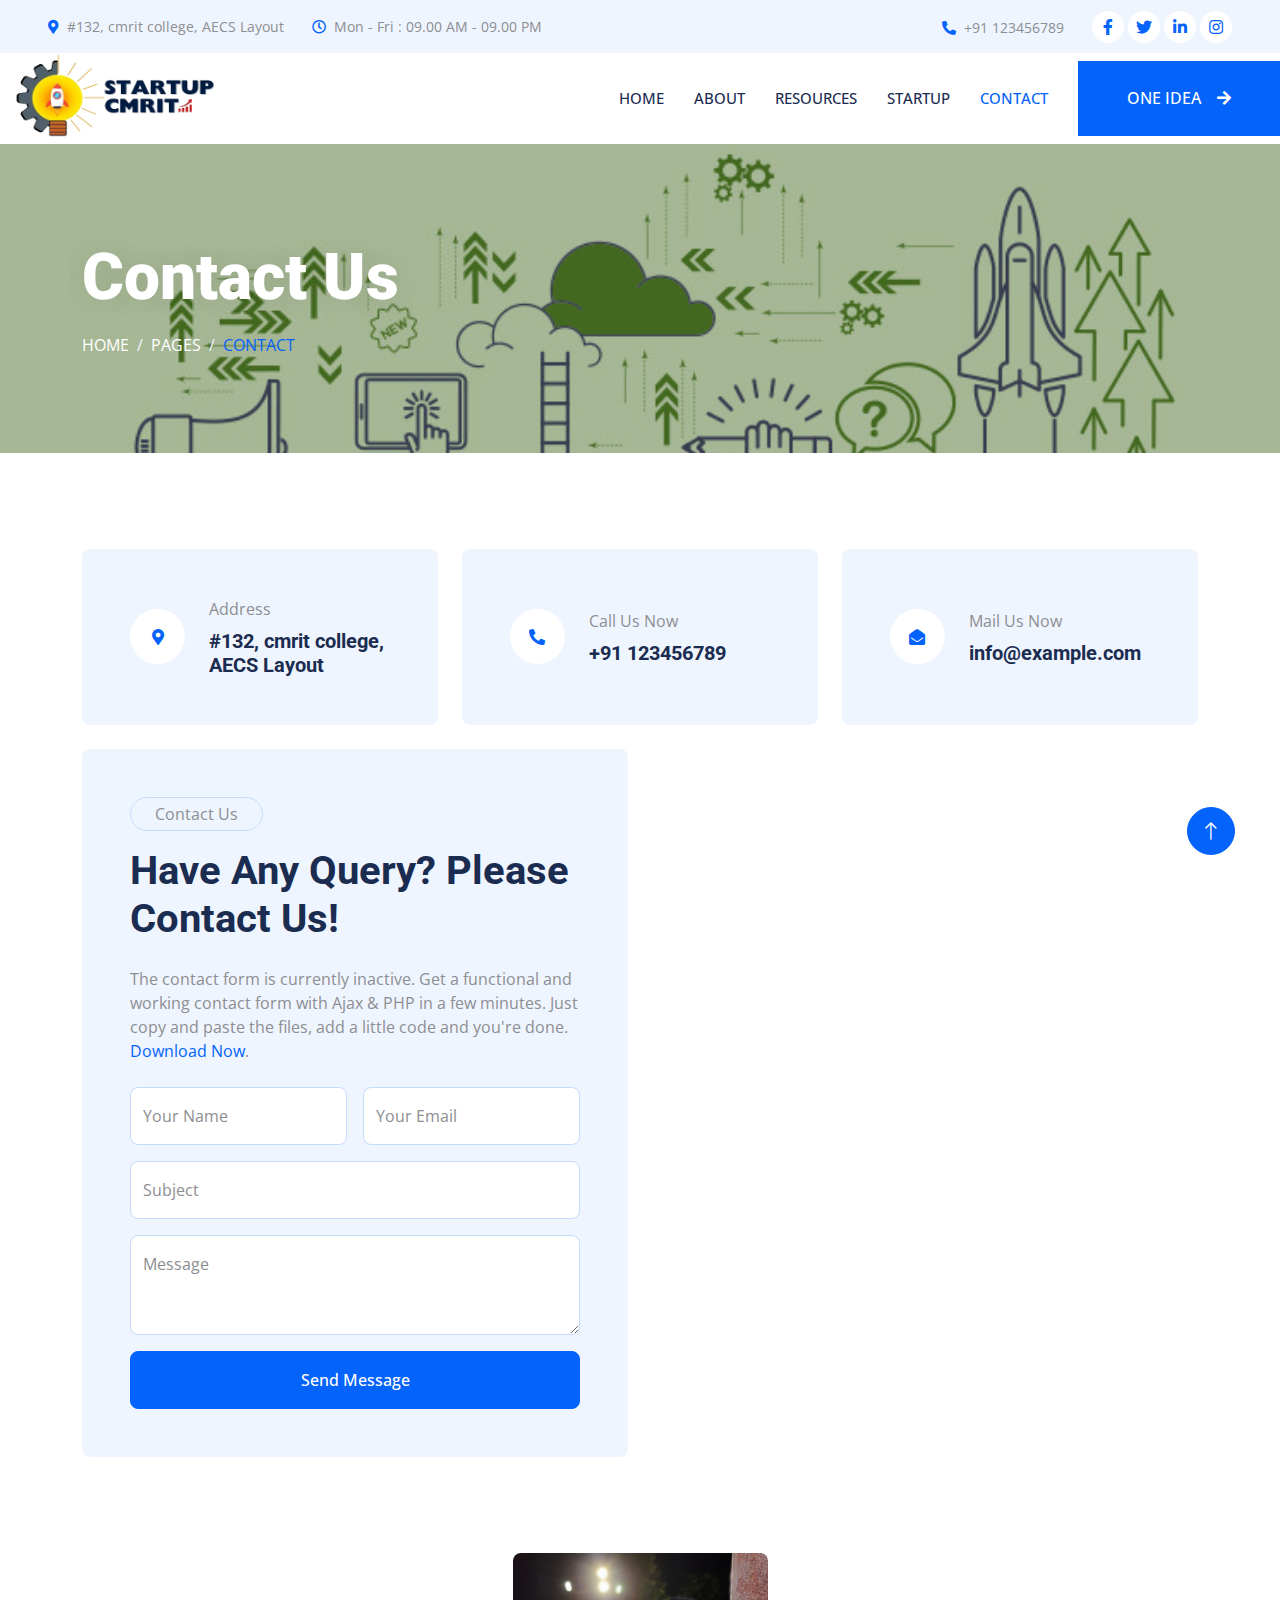
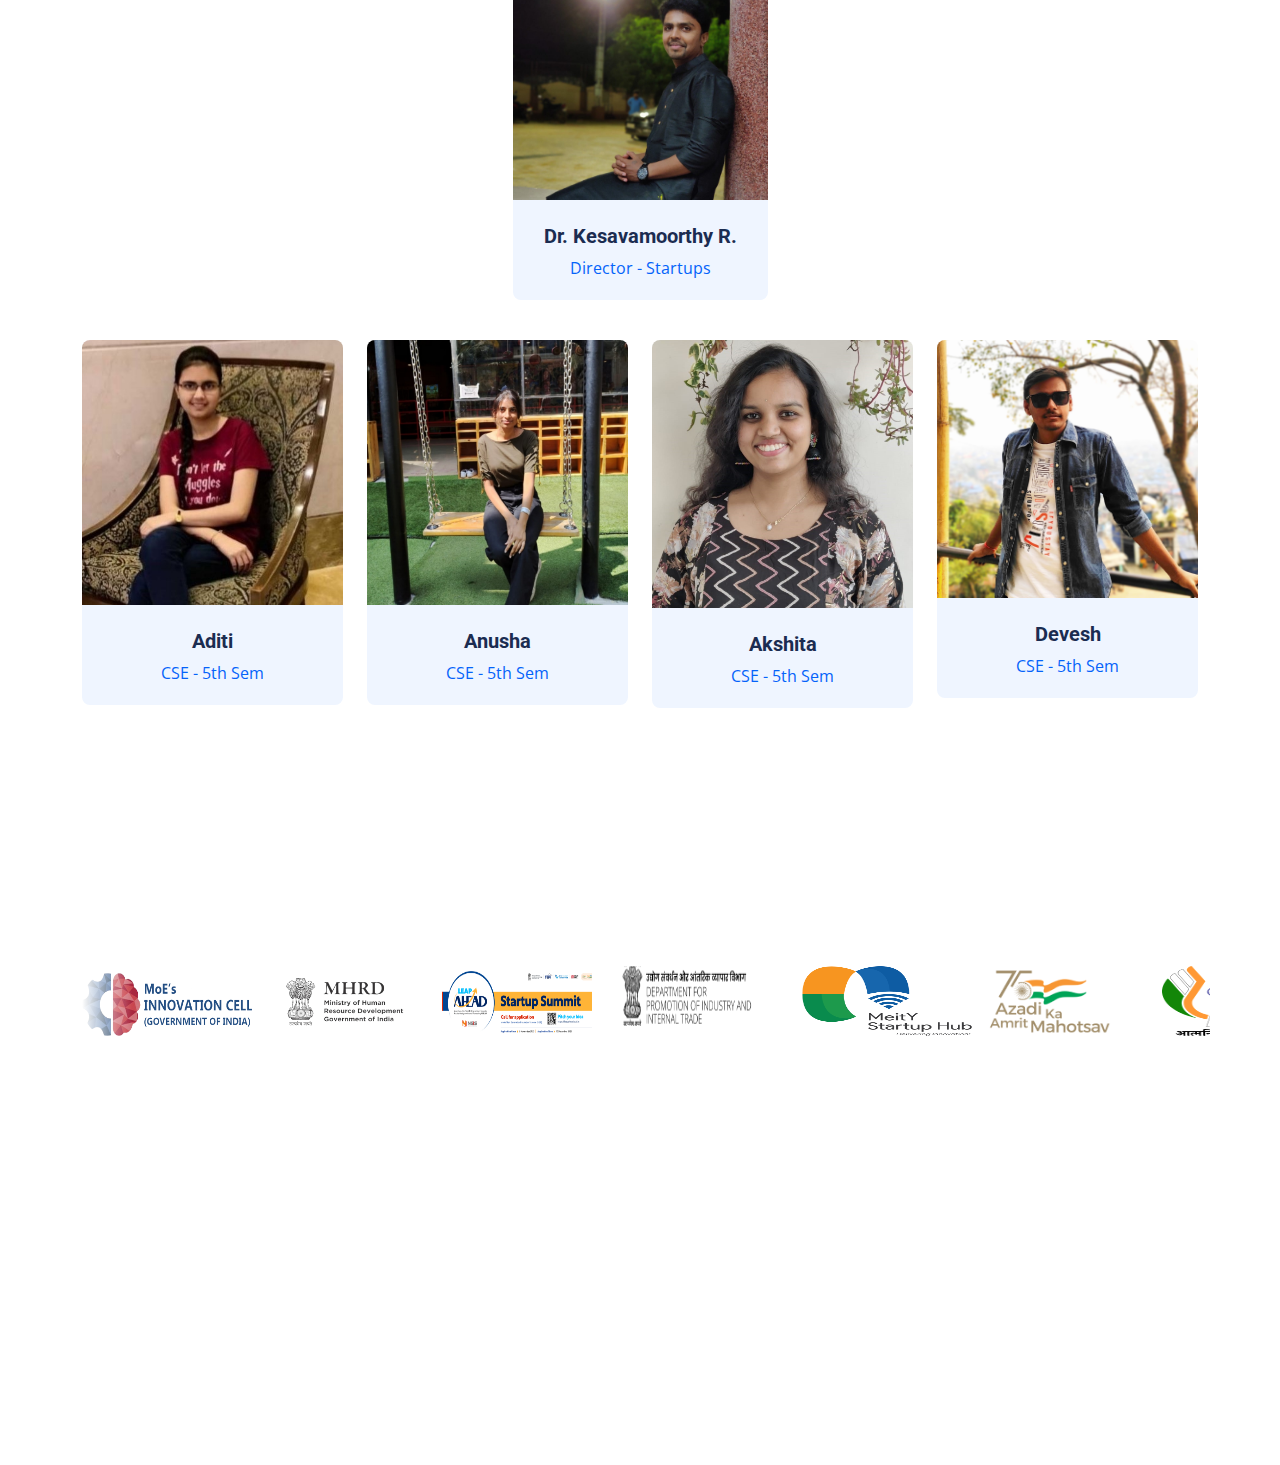
<file: contact.html>
<!DOCTYPE html>
<html lang="en">
  <head>
    <meta charset="utf-8" />
    <title>Startup</title>
    <meta content="width=device-width, initial-scale=1.0" name="viewport" />
    <meta content="" name="keywords" />
    <meta content="" name="description" />

    <!-- Favicon -->
    <link href="img/favicon.ico" rel="icon" />

    <!-- Google Web Fonts -->
    <link rel="preconnect" href="https://fonts.googleapis.com" />
    <link rel="preconnect" href="https://fonts.gstatic.com" crossorigin />
    <link
      href="https://fonts.googleapis.com/css2?family=Open+Sans:wght@400;500&family=Roboto:wght@500;700;900&display=swap"
      rel="stylesheet"
    />

    <!-- Icon Font Stylesheet -->
    <link
      href="https://cdnjs.cloudflare.com/ajax/libs/font-awesome/5.10.0/css/all.min.css"
      rel="stylesheet"
    />
    <link
      href="https://cdn.jsdelivr.net/npm/bootstrap-icons@1.4.1/font/bootstrap-icons.css"
      rel="stylesheet"
    />

    <!-- Libraries Stylesheet -->
    <link href="lib/animate/animate.min.css" rel="stylesheet" />
    <link href="lib/owlcarousel/assets/owl.carousel.min.css" rel="stylesheet" />
    <link
      href="lib/tempusdominus/css/tempusdominus-bootstrap-4.min.css"
      rel="stylesheet"
    />

    <!-- Customized Bootstrap Stylesheet -->
    <link href="css/bootstrap.min.css" rel="stylesheet" />

    <!-- Template Stylesheet -->
    <link href="css/style.css" rel="stylesheet" />
  </head>

  <body>
    <!-- Spinner Start -->
    <div
      id="spinner"
      class="show bg-white position-fixed translate-middle w-100 vh-100 top-50 start-50 d-flex align-items-center justify-content-center"
    >
      <div
        class="spinner-grow text-primary"
        style="width: 3rem; height: 3rem"
        role="status"
      >
        <span class="sr-only">Loading...</span>
      </div>
    </div>
    <!-- Spinner End -->

    <!-- Topbar Start -->
    <div class="container-fluid bg-light p-0 wow fadeIn" data-wow-delay="0.1s">
      <div class="row gx-0 d-none d-lg-flex">
        <div class="col-lg-7 px-5 text-start">
          <div class="h-100 d-inline-flex align-items-center py-3 me-4">
            <small class="fa fa-map-marker-alt text-primary me-2"></small>
            <small>#132, cmrit college, AECS Layout</small>
          </div>
          <div class="h-100 d-inline-flex align-items-center py-3">
            <small class="far fa-clock text-primary me-2"></small>
            <small>Mon - Fri : 09.00 AM - 09.00 PM</small>
          </div>
        </div>
        <div class="col-lg-5 px-5 text-end">
          <div class="h-100 d-inline-flex align-items-center py-3 me-4">
            <small class="fa fa-phone-alt text-primary me-2"></small>
            <small>+91 123456789</small>
          </div>
          <div class="h-100 d-inline-flex align-items-center">
            <a
              class="btn btn-sm-square rounded-circle bg-white text-primary me-1"
              href=""
              ><i class="fab fa-facebook-f"></i
            ></a>
            <a
              class="btn btn-sm-square rounded-circle bg-white text-primary me-1"
              href=""
              ><i class="fab fa-twitter"></i
            ></a>
            <a
              class="btn btn-sm-square rounded-circle bg-white text-primary me-1"
              href=""
              ><i class="fab fa-linkedin-in"></i
            ></a>
            <a
              class="btn btn-sm-square rounded-circle bg-white text-primary me-0"
              href=""
              ><i class="fab fa-instagram"></i
            ></a>
          </div>
        </div>
      </div>
    </div>
    <!-- Topbar End -->

    <!-- Navbar Start -->
    <nav
      class="navbar navbar-expand-lg bg-white navbar-light sticky-top p-0 wow fadeIn"
      data-wow-delay="0.1s"
    >
      <a
        href="index.html"
        class="navbar-brand d-flex align-items-center px-4 px-lg-5 mb-3"
      >
        <h1 class="m-0 text-primary d-flex align-items-center">
          <img
            src="img/logo2.png"
            style="
              width: 240px;
              height: 220px;
              margin-left: -50px;
              margin-top: 20px;
            "
            alt="logo"
          />
        </h1>
      </a>

      <button
        type="button"
        class="navbar-toggler me-4"
        data-bs-toggle="collapse"
        data-bs-target="#navbarCollapse"
        title="navbar"
      >
        <span class="navbar-toggler-icon"></span>
      </button>
      <div class="collapse navbar-collapse" id="navbarCollapse">
        <div class="navbar-nav ms-auto p-4 p-lg-0">
          <a href="index.html" class="nav-item nav-link">Home</a>
          <a href="about.html" class="nav-item nav-link">About</a>
          <a href="team.html" class="nav-item nav-link">Resources</a>
          <a href="ExistingStartup.html" class="nav-item nav-link">Startup</a>
          <a href="contact.html" class="nav-item nav-link active">Contact</a>
        </div>
        <a
          href=""
          class="btn btn-primary rounded-0 py-4 px-lg-5 d-none d-lg-block"
          >ONE IDEA<i class="fa fa-arrow-right ms-3"></i
        ></a>
      </div>
    </nav>
    <!-- Navbar End -->

    <!-- Page Header Start -->
    <div
      class="container-fluid page-header py-5 mb-5 wow fadeIn"
      data-wow-delay="0.1s"
    >
      <div class="container py-5">
        <h1 class="display-3 text-white mb-3 animated slideInDown">
          Contact Us
        </h1>
        <nav aria-label="breadcrumb animated slideInDown">
          <ol class="breadcrumb text-uppercase mb-0">
            <li class="breadcrumb-item">
              <a class="text-white" href="#">Home</a>
            </li>
            <li class="breadcrumb-item">
              <a class="text-white" href="#">Pages</a>
            </li>
            <li class="breadcrumb-item text-primary active" aria-current="page">
              Contact
            </li>
          </ol>
        </nav>
      </div>
    </div>
    <!-- Page Header End -->

    <!-- Contact Start -->
    <!-- Top Contact Card End -->
    <div class="container-xxl py-5">
      <div class="container">
        <div class="row g-4">
          <div class="col-lg-4">
            <div class="h-100 bg-light rounded d-flex align-items-center p-5">
              <div
                class="d-flex flex-shrink-0 align-items-center justify-content-center rounded-circle bg-white"
                style="width: 55px; height: 55px"
              >
                <i class="fa fa-map-marker-alt text-primary"></i>
              </div>
              <div class="ms-4">
                <p class="mb-2">Address</p>
                <h5 class="mb-0">#132, cmrit college, AECS Layout</h5>
              </div>
            </div>
          </div>
          <div class="col-lg-4">
            <div class="h-100 bg-light rounded d-flex align-items-center p-5">
              <div
                class="d-flex flex-shrink-0 align-items-center justify-content-center rounded-circle bg-white"
                style="width: 55px; height: 55px"
              >
                <i class="fa fa-phone-alt text-primary"></i>
              </div>
              <div class="ms-4">
                <p class="mb-2">Call Us Now</p>
                <h5 class="mb-0">+91 123456789</h5>
              </div>
            </div>
          </div>
          <div class="col-lg-4">
            <div class="h-100 bg-light rounded d-flex align-items-center p-5">
              <div
                class="d-flex flex-shrink-0 align-items-center justify-content-center rounded-circle bg-white"
                style="width: 55px; height: 55px"
              >
                <i class="fa fa-envelope-open text-primary"></i>
              </div>
              <div class="ms-4">
                <p class="mb-2">Mail Us Now</p>
                <h5 class="mb-0">info@example.com</h5>
              </div>
            </div>
          </div>
          <div class="col-lg-6 wow fadeIn" data-wow-delay="0.1s">
            <div class="bg-light rounded p-5">
              <p class="d-inline-block border rounded-pill py-1 px-4">
                Contact Us
              </p>
              <h1 class="mb-4">Have Any Query? Please Contact Us!</h1>
              <p class="mb-4">
                The contact form is currently inactive. Get a functional and
                working contact form with Ajax & PHP in a few minutes. Just copy
                and paste the files, add a little code and you're done.
                <a href="https://htmlcodex.com/contact-form">Download Now</a>.
              </p>
              <form>
                <div class="row g-3">
                  <div class="col-md-6">
                    <div class="form-floating">
                      <input
                        type="text"
                        class="form-control"
                        id="name"
                        placeholder="Your Name"
                      />
                      <label for="name">Your Name</label>
                    </div>
                  </div>
                  <div class="col-md-6">
                    <div class="form-floating">
                      <input
                        type="email"
                        class="form-control"
                        id="email"
                        placeholder="Your Email"
                      />
                      <label for="email">Your Email</label>
                    </div>
                  </div>
                  <div class="col-12">
                    <div class="form-floating">
                      <input
                        type="text"
                        class="form-control"
                        id="subject"
                        placeholder="Subject"
                      />
                      <label for="subject">Subject</label>
                    </div>
                  </div>
                  <div class="col-12">
                    <div class="form-floating">
                      <textarea
                        class="form-control"
                        placeholder="Leave a message here"
                        id="message"
                        style="height: 100px"
                      ></textarea>
                      <label for="message">Message</label>
                    </div>
                  </div>
                  <div class="col-12">
                    <button class="btn btn-primary w-100 py-3" type="submit">
                      Send Message
                    </button>
                  </div>
                </div>
              </form>
            </div>
          </div>
          <div class="col-lg-6 wow fadeIn" data-wow-delay="0.5s">
            <div class="h-100" style="min-height: 400px">
              <iframe
                src="https://www.google.com/maps/embed?pb=!1m18!1m12!1m3!1d3888.067557010353!2d77.71179917484126!3d12.967528887347433!2m3!1f0!2f0!3f0!3m2!1i1024!2i768!4f13.1!3m3!1m2!1s0x3bae122681306cc7%3A0xf456dd72caae7c85!2sCMRIT%20College!5e0!3m2!1sen!2sin!4v1704347559355!5m2!1sen!2sin"
                width="600"
                height="700"
                style="border: 0"
                allowfullscreen=""
                loading="lazy"
                referrerpolicy="no-referrer-when-downgrade"
              ></iframe>
            </div>
          </div>
        </div>
      </div>
    </div>

    <!-- Top Contact Card Start -->
    <div class="container">
      <div class="row justify-content-center">
        <div class="row g-4 justify-content-center">
          <div class="col-lg-3 col-md-6">
            <div class="team-item position-relative rounded overflow-hidden">
              <div class="overflow-hidden">
                <img class="img-fluid" src="img/keshav.jpeg" alt="" />
              </div>
              <div class="team-text bg-light text-center p-4">
                <h5>Dr. Kesavamoorthy R.</h5>
                <p class="text-primary">Director - Startups</p>
                <div class="team-social text-center">
                  <a class="btn btn-square" href=""
                    ><i class="fab fa-facebook-f"></i
                  ></a>
                  <a class="btn btn-square" href=""
                    ><i class="fab fa-twitter"></i
                  ></a>
                  <a class="btn btn-square" href=""
                    ><i class="fab fa-instagram"></i
                  ></a>
                </div>
              </div>
            </div>
          </div>
        </div>
      </div>
      <div class="row g-4 mt-3">
        <div class="col-lg-3 col-md-6">
          <div class="team-item position-relative rounded overflow-hidden">
            <div class="overflow-hidden">
              <img class="img-fluid" src="img/Aditi.jpeg" alt="" />
            </div>
            <div class="team-text bg-light text-center p-4">
              <h5>Aditi</h5>
              <p class="text-primary">CSE - 5th Sem</p>
              <div class="team-social text-center">
                <a
                  class="btn btn-square"
                  href="https://www.linkedin.com/in/aditi-10085929b"
                  target="_blank"
                  ><i class="fab fa-linkedin"></i
                ></a>
                <a
                  class="btn btn-square"
                  href="https://twitter.com/aditi17hooda"
                  target="_blank"
                  ><i class="fab fa-twitter"></i
                ></a>
                <a
                  class="btn btn-square"
                  href="https://github.com/Aditi07hooda?tab=repositories"
                  target="_blank"
                  ><i class="fab fa-github"></i
                ></a>
              </div>
            </div>
          </div>
        </div>
        <div class="col-lg-3 col-md-6">
          <div class="team-item position-relative rounded overflow-hidden">
            <div class="overflow-hidden">
              <img class="img-fluid" src="img/Anusha.jpeg" alt="" />
            </div>
            <div class="team-text bg-light text-center p-4">
              <h5>Anusha</h5>
              <p class="text-primary">CSE - 5th Sem</p>
              <div class="team-social text-center">
                <a
                  class="btn btn-square"
                  href="https://www.linkedin.com/in/anusha-m-64467722a/"
                  target="_blank"
                  ><i class="fab fa-linkedin"></i
                ></a>
                <a
                  class="btn btn-square"
                  href="https://twitter.com/AnushaR55573679"
                  target="_blank"
                  ><i class="fab fa-twitter"></i
                ></a>
                <a
                  class="btn btn-square"
                  href="https://github.com/AnushaReddy25"
                  target="_blank"
                  ><i class="fab fa-github"></i
                ></a>
              </div>
            </div>
          </div>
        </div>
        <div class="col-lg-3 col-md-6">
          <div class="team-item position-relative rounded overflow-hidden">
            <div class="overflow-hidden">
              <img class="img-fluid" src="img/Akshita.jpeg" alt="" />
            </div>
            <div class="team-text bg-light text-center p-4">
              <h5>Akshita</h5>
              <p class="text-primary">CSE - 5th Sem</p>
              <div class="team-social text-center">
                <a class="btn btn-square" href="" target="_blank"
                  ><i class="fab fa-linkedin"></i
                ></a>
                <a class="btn btn-square" href="" target="_blank"
                  ><i class="fab fa-twitter"></i
                ></a>
                <a class="btn btn-square" href="" target="_blank"
                  ><i class="fab fa-github"></i
                ></a>
              </div>
            </div>
          </div>
        </div>
        <div class="col-lg-3 col-md-6">
          <div class="team-item position-relative rounded overflow-hidden">
            <div class="overflow-hidden">
              <img class="img-fluid" src="img/Devesh.jpeg" alt="" />
            </div>
            <div class="team-text bg-light text-center p-4">
              <h5>Devesh</h5>
              <p class="text-primary">CSE - 5th Sem</p>
              <div class="team-social text-center">
                <a class="btn btn-square" href="" target="_blank"
                  ><i class="fab fa-linkedin"></i
                ></a>
                <a class="btn btn-square" href="" target="_blank"
                  ><i class="fab fa-twitter"></i
                ></a>
                <a class="btn btn-square" href="" target="_blank"
                  ><i class="fab fa-github"></i
                ></a>
              </div>
            </div>
          </div>
        </div>
      </div>
    </div>

    <!-- Contact End -->

     <!-- other logos -->
     <div class="container">
      <div
        class="text-center mx-auto mb-5 wow fadeInUp"
        data-wow-delay="0.1s"
        style="max-width: 600px; margin-top: 10rem"
      >
        <p class="d-inline-block border rounded-pill py-1 px-4">Inspired By</p>
      </div>
      <div class="sliderstartup" style="margin-top: 2rem">
        <div class="slide-track-startup">
          <!-- Duplicate the slides to ensure seamless looping -->
          <div class="slidestartup">
            <img
              src="img/1_MoE_Innovation Cell.png"
              height="70"
              width="170"
              alt=""
            />
          </div>
          <div class="slidestartup">
            <img
              src="img/2_MHRD_logo__1_-removebg-preview.png"
              height="70"
              width="170"
              alt=""
            />
          </div>
          <div class="slidestartup">
            <img src="img/3_MEIT Logo.png" height="70" width="150" alt="" />
          </div>
          <div class="slidestartup">
            <img src="img/5_DPIIT.png" height="60" width="130" alt="" />
          </div>
          <div class="slidestartup">
            <img
              src="img/6_MeitY Startup Hub-Logo-FINAL_5 1.png"
              height="70"
              width="170"
              alt=""
            />
          </div>
          <div class="slidestartup">
            <img src="img/75.png" height="70" width="130" alt="" />
          </div>
          <div class="slidestartup">
            <img
              src="img/aatmanirbhar-bharat.png"
              height="70"
              width="110"
              alt=""
            />
          </div>
          <!-- Repeat the slides to ensure seamless looping -->
          <div class="slidestartup">
            <img src="img/iiclogo-MoE (1).png" height="70" width="150" alt="" />
          </div>
          <div class="slidestartup">
            <img
              src="img/AICTE-removebg-preview.png"
              height="70"
              width="100"
              alt=""
            />
          </div>
          <div class="slidestartup">
            <img src="img/3_MEIT Logo.png" height="70" width="150" alt="" />
          </div>
          <div class="slidestartup">
            <img
              src="img/Make-in-India-Logo-PNG-HD-768x351.png"
              height="60"
              width="130"
              alt=""
            />
          </div>
          <div class="slidestartup">
            <img src="img/msme.png" height="70" width="150" alt="" />
          </div>
          <div class="slidestartup">
            <img src="img/Startup India.png" height="70" width="130" alt="" />
          </div>
        </div>
      </div>
    </div>
    <!-- other logos -->

    <!-- Footer Start -->
    <div
      class="container-fluid bg-dark text-light footer pt-5 mt-5 wow fadeIn"
      data-wow-delay="0.1s"
    >
      <div class="container py-5">
        <div class="row g-5">
          <div class="col-lg-3 col-md-6">
            <h4 class="text-white mb-3">Quick links</h4>
            <a class="btn btn-link" href="about.html">About Us</a>
            <a class="btn btn-link" href="contact.html">Contact Us</a>
            <a class="btn btn-link" href="team.html">Resources</a>
            <a class="btn btn-link" href="service.html">Services</a>
          </div>
          <div class="col-lg-3 col-md-6">
            <h4 class="text-white mb-3">Contact</h4>
            <p class="mb-2">
              <i class="fa fa-map-marker-alt me-3"></i>#132, cmrit college, AECS
              Layout
            </p>
            <p class="mb-2">
              <i class="fa fa-phone-alt me-3"></i>+91 2837676523
            </p>
            <p class="mb-2">
              <i class="fa fa-envelope me-3"></i>info@example.com
            </p>
            <div class="d-flex pt-2">
              <a class="btn btn-outline-light btn-social" href=""
                ><i class="fab fa-twitter"></i
              ></a>
              <a class="btn btn-outline-light btn-social" href=""
                ><i class="fab fa-facebook-f"></i
              ></a>
              <a class="btn btn-outline-light btn-social" href=""
                ><i class="fab fa-youtube"></i
              ></a>
              <a class="btn btn-outline-light btn-social" href=""
                ><i class="fab fa-linkedin-in"></i
              ></a>
            </div>
          </div>
          <div class="col-lg-3 col-md-6">
            <h4 class="text-white mb-3">Gallery</h4>
            <div class="row g-2 pt-2">
              <div class="col-4">
                <img
                  class="img-fluid bg-light p-1"
                  src="img/2_MHRD_logo__1_-removebg-preview.png"
                  style="height: 50px; width: 100px"
                  alt=""
                />
              </div>
              <div class="col-4">
                <img
                  class="img-fluid bg-light p-1"
                  src="img/4_Digital India.png"
                  style="height: 50px;width: 100px"
                  alt=""
                />
              </div>
              <div class="col-4">
                <img class="img-fluid bg-light p-1" src="img/75.png" alt="" style="height: 50px;width: 100px" />
              </div>
              <div class="col-4">
                <img
                  class="img-fluid bg-light p-1"
                  src="img/Make-in-India-Logo-PNG-HD-768x351.png"
                  style="height: 50px;width: 100px"
                  alt=""
                />
              </div>
              <div class="col-4">
                <img class="img-fluid bg-light p-1" src="img/msme.png" alt="" style="height: 50px; width: 100px"/>
              </div>
              <div class="col-4">
                <img
                  class="img-fluid bg-light p-1"
                  src="img/Startup India.png"
                  style="height: 50px;width: 100px"
                  alt=""
                />
              </div>
            </div>
          </div>
          <div class="col-lg-3 col-md-6">
            <h4 class="text-white mb-3">Newsletter</h4>
            <p>
              Signup for our monthly updates and be the first to know more about
              us
            </p>
            <div class="position-relative mx-auto" style="max-width: 400px">
              <input
                class="form-control border-primary w-100 py-3 ps-4 pe-5"
                type="text"
                placeholder="Your email"
              />
              <button
                type="button"
                class="btn btn-primary py-2 position-absolute top-0 end-0 mt-2 me-2"
              >
                SignUp
              </button>
            </div>
          </div>
        </div>
      </div>
    </div>
    <!-- Footer End -->

    <!-- Back to Top -->
    <a
      href="#"
      class="btn btn-lg btn-primary btn-lg-square rounded-circle back-to-top"
      ><i class="bi bi-arrow-up"></i
    ></a>

    <!-- JavaScript Libraries -->
    <script src="https://code.jquery.com/jquery-3.4.1.min.js"></script>
    <script src="https://cdn.jsdelivr.net/npm/bootstrap@5.0.0/dist/js/bootstrap.bundle.min.js"></script>
    <script src="lib/wow/wow.min.js"></script>
    <script src="lib/easing/easing.min.js"></script>
    <script src="lib/waypoints/waypoints.min.js"></script>
    <script src="lib/counterup/counterup.min.js"></script>
    <script src="lib/owlcarousel/owl.carousel.min.js"></script>
    <script src="lib/tempusdominus/js/moment.min.js"></script>
    <script src="lib/tempusdominus/js/moment-timezone.min.js"></script>
    <script src="lib/tempusdominus/js/tempusdominus-bootstrap-4.min.js"></script>

    <!-- Template Javascript -->
    <script src="js/main.js"></script>
  </body>
</html>
</file>
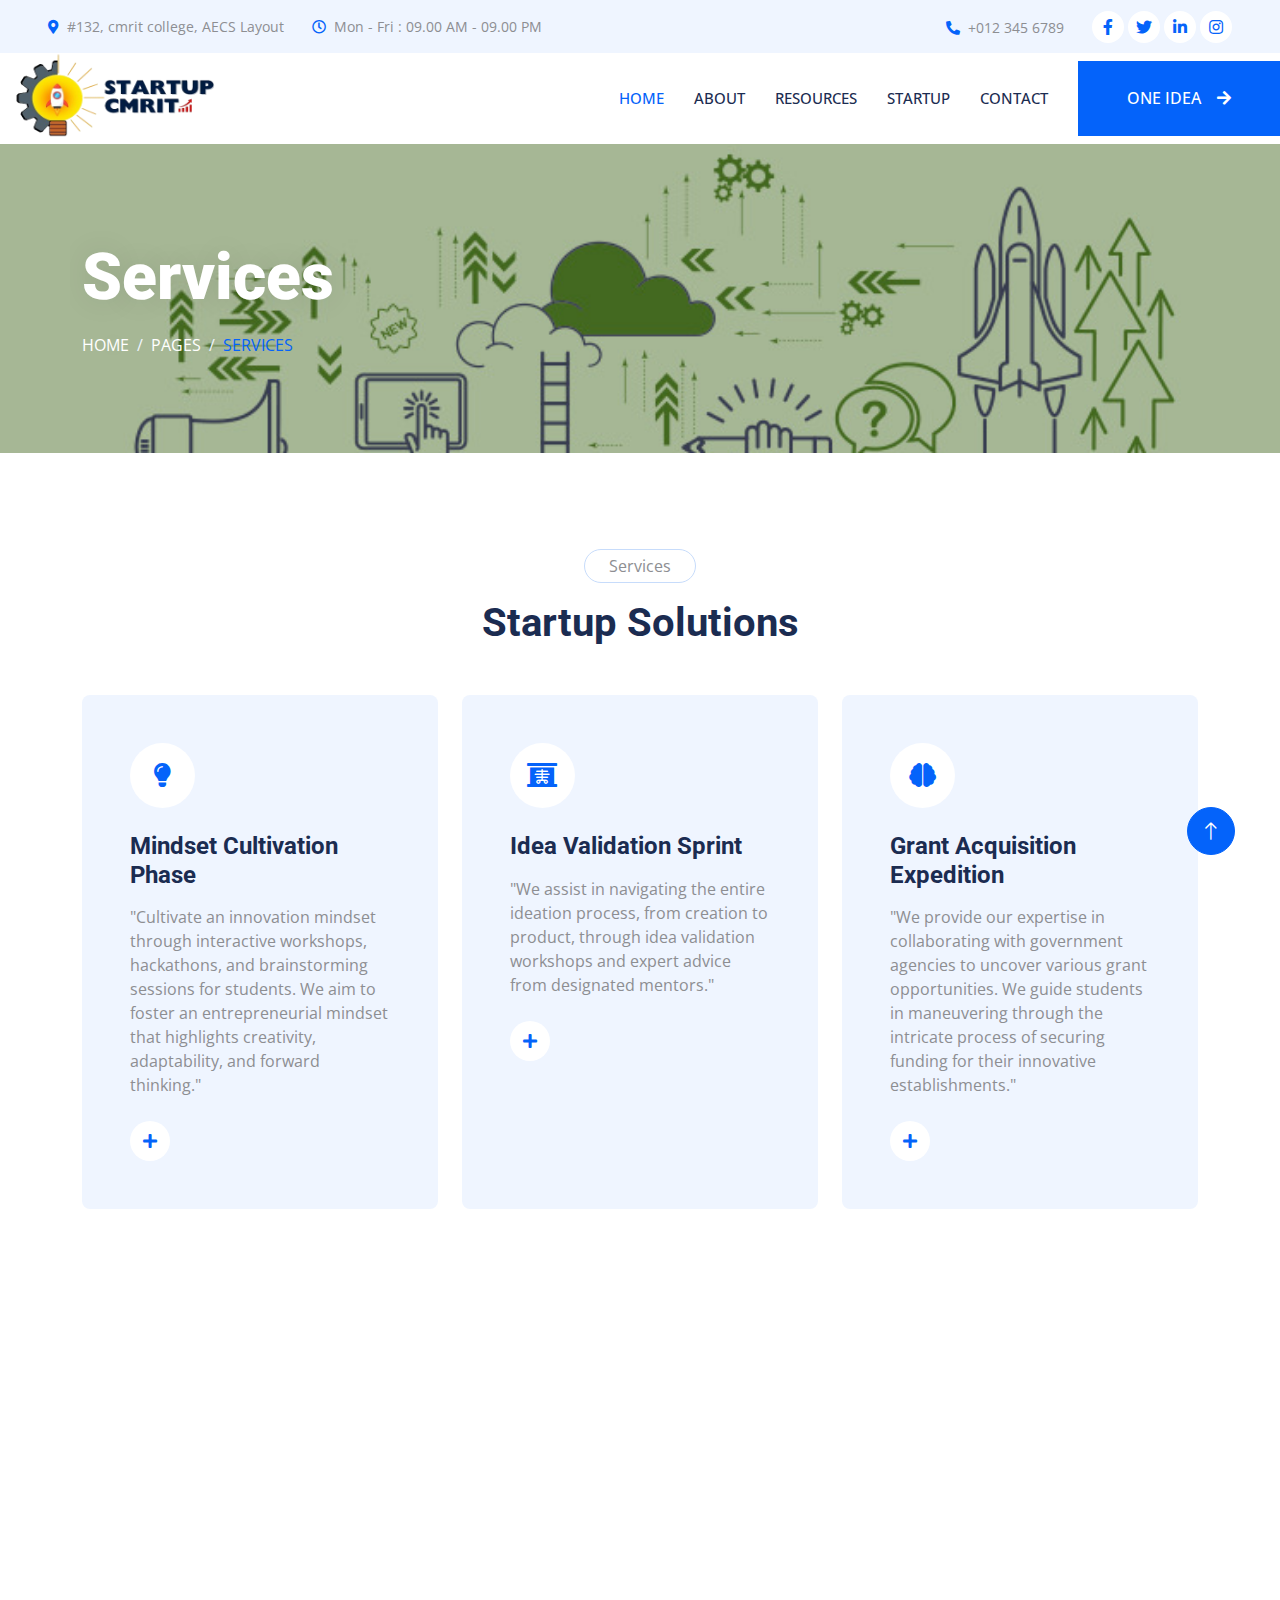
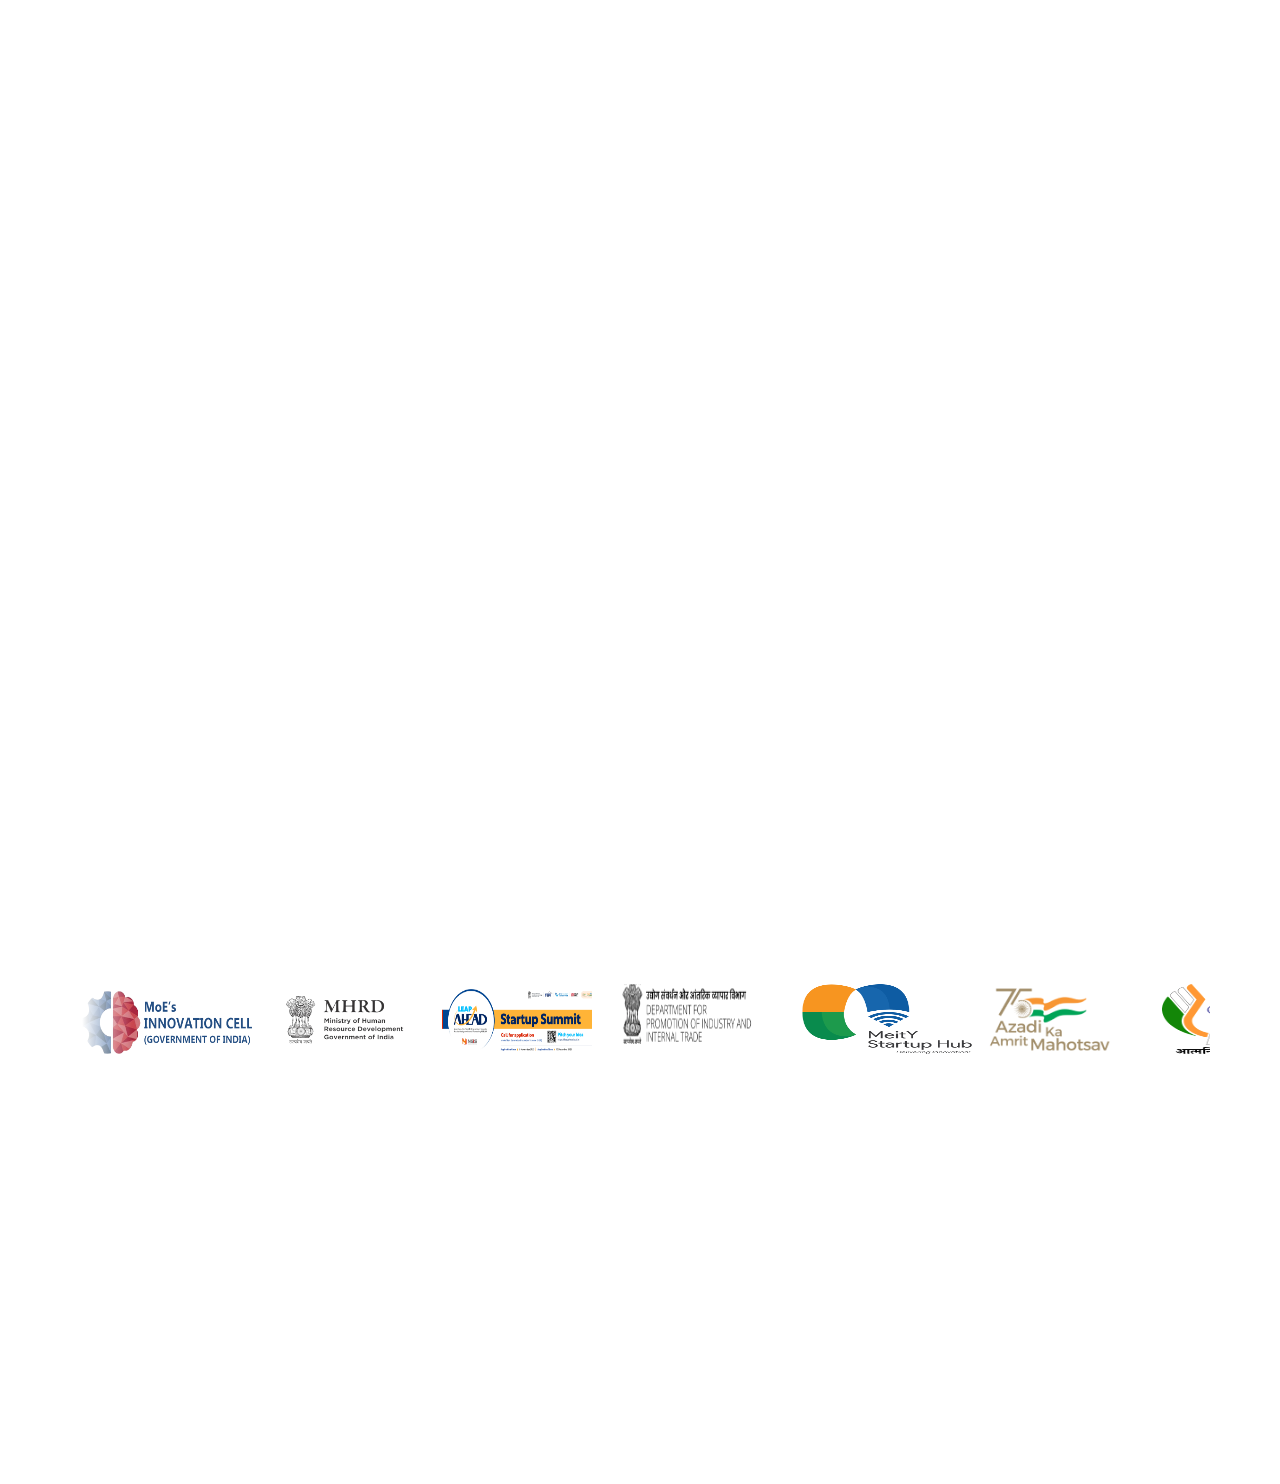
<file: service.html>
<!DOCTYPE html>
<html lang="en">
  <head>
    <meta charset="utf-8" />
    <title>Startup</title>
    <meta content="width=device-width, initial-scale=1.0" name="viewport" />
    <meta content="" name="keywords" />
    <meta content="" name="description" />

    <!-- Favicon -->
    <link href="img/favicon.ico" rel="icon" />

    <!-- Google Web Fonts -->
    <link rel="preconnect" href="https://fonts.googleapis.com" />
    <link rel="preconnect" href="https://fonts.gstatic.com" crossorigin />
    <link
      href="https://fonts.googleapis.com/css2?family=Open+Sans:wght@400;500&family=Roboto:wght@500;700;900&display=swap"
      rel="stylesheet"
    />

    <!-- Icon Font Stylesheet -->
    <link
      href="https://cdnjs.cloudflare.com/ajax/libs/font-awesome/5.10.0/css/all.min.css"
      rel="stylesheet"
    />
    <link
      href="https://cdn.jsdelivr.net/npm/bootstrap-icons@1.4.1/font/bootstrap-icons.css"
      rel="stylesheet"
    />

    <!-- Libraries Stylesheet -->
    <link href="lib/animate/animate.min.css" rel="stylesheet" />
    <link href="lib/owlcarousel/assets/owl.carousel.min.css" rel="stylesheet" />
    <link
      href="lib/tempusdominus/css/tempusdominus-bootstrap-4.min.css"
      rel="stylesheet"
    />

    <!-- Customized Bootstrap Stylesheet -->
    <link href="css/bootstrap.min.css" rel="stylesheet" />

    <!-- Template Stylesheet -->
    <link href="css/style.css" rel="stylesheet" />
  </head>

  <body>
    <!-- Spinner Start -->
    <div
      id="spinner"
      class="show bg-white position-fixed translate-middle w-100 vh-100 top-50 start-50 d-flex align-items-center justify-content-center"
    >
      <div
        class="spinner-grow text-primary"
        style="width: 3rem; height: 3rem"
        role="status"
      >
        <span class="sr-only">Loading...</span>
      </div>
    </div>
    <!-- Spinner End -->

    <!-- Topbar Start -->
    <div class="container-fluid bg-light p-0 wow fadeIn" data-wow-delay="0.1s">
      <div class="row gx-0 d-none d-lg-flex">
        <div class="col-lg-7 px-5 text-start">
          <div class="h-100 d-inline-flex align-items-center py-3 me-4">
            <small class="fa fa-map-marker-alt text-primary me-2"></small>
            <small>#132, cmrit college, AECS Layout</small>
          </div>
          <div class="h-100 d-inline-flex align-items-center py-3">
            <small class="far fa-clock text-primary me-2"></small>
            <small>Mon - Fri : 09.00 AM - 09.00 PM</small>
          </div>
        </div>
        <div class="col-lg-5 px-5 text-end">
          <div class="h-100 d-inline-flex align-items-center py-3 me-4">
            <small class="fa fa-phone-alt text-primary me-2"></small>
            <small>+012 345 6789</small>
          </div>
          <div class="h-100 d-inline-flex align-items-center">
            <a
              class="btn btn-sm-square rounded-circle bg-white text-primary me-1"
              href=""
              ><i class="fab fa-facebook-f"></i
            ></a>
            <a
              class="btn btn-sm-square rounded-circle bg-white text-primary me-1"
              href=""
              ><i class="fab fa-twitter"></i
            ></a>
            <a
              class="btn btn-sm-square rounded-circle bg-white text-primary me-1"
              href=""
              ><i class="fab fa-linkedin-in"></i
            ></a>
            <a
              class="btn btn-sm-square rounded-circle bg-white text-primary me-0"
              href=""
              ><i class="fab fa-instagram"></i
            ></a>
          </div>
        </div>
      </div>
    </div>
    <!-- Topbar End -->

    <!-- Navbar Start -->
    <nav
      class="navbar navbar-expand-lg bg-white navbar-light sticky-top p-0 wow fadeIn"
      data-wow-delay="0.1s"
    >
      <a
        href="index.html"
        class="navbar-brand d-flex align-items-center px-4 px-lg-5 mb-3"
      >
        <h1 class="m-0 text-primary d-flex align-items-center">
          <img
            src="img/logo2.png"
            style="
              width: 240px;
              height: 220px;
              margin-left: -50px;
              margin-top: 20px;
            "
            alt="logo"
          />
        </h1>
      </a>

      <button
        type="button"
        class="navbar-toggler me-4"
        data-bs-toggle="collapse"
        data-bs-target="#navbarCollapse"
        title="navbar"
      >
        <span class="navbar-toggler-icon"></span>
      </button>
      <div class="collapse navbar-collapse" id="navbarCollapse">
        <div class="navbar-nav ms-auto p-4 p-lg-0">
          <a href="index.html" class="nav-item nav-link active">Home</a>
          <a href="about.html" class="nav-item nav-link">About</a>
          <a href="team.html" class="nav-item nav-link">Resources</a>
          <a href="ExistingStartup.html" class="nav-item nav-link">Startup</a>
          <a href="contact.html" class="nav-item nav-link">Contact</a>
        </div>
        <a
          href=""
          class="btn btn-primary rounded-0 py-4 px-lg-5 d-none d-lg-block"
          >ONE IDEA<i class="fa fa-arrow-right ms-3"></i
        ></a>
      </div>
    </nav>
    <!-- Navbar End -->

    <!-- Page Header Start -->
    <div
      class="container-fluid page-header py-5 mb-5 wow fadeIn"
      data-wow-delay="0.1s"
    >
      <div class="container py-5">
        <h1 class="display-3 text-white mb-3 animated slideInDown">Services</h1>
        <nav aria-label="breadcrumb animated slideInDown">
          <ol class="breadcrumb text-uppercase mb-0">
            <li class="breadcrumb-item">
              <a class="text-white" href="#">Home</a>
            </li>
            <li class="breadcrumb-item">
              <a class="text-white" href="#">Pages</a>
            </li>
            <li class="breadcrumb-item text-primary active" aria-current="page">
              Services
            </li>
          </ol>
        </nav>
      </div>
    </div>
    <!-- Page Header End -->

    <!-- Service Start -->
    <div class="container-xxl py-5">
      <div class="container">
        <div
          class="text-center mx-auto mb-5 wow fadeInUp"
          data-wow-delay="0.1s"
          style="max-width: 600px"
        >
          <p class="d-inline-block border rounded-pill py-1 px-4">Services</p>
          <h1>Startup Solutions</h1>
        </div>
        <div class="row g-4">
          <div class="col-lg-4 col-md-6 wow fadeInUp" data-wow-delay="0.1s">
            <div class="service-item bg-light rounded h-100 p-5">
              <div
                class="d-inline-flex align-items-center justify-content-center bg-white rounded-circle mb-4"
                style="width: 65px; height: 65px"
              >
                <i class="fa fa-lightbulb text-primary fs-4"></i>
              </div>
              <h4 class="mb-3">Mindset Cultivation Phase</h4>
              <p class="mb-4">
                "Cultivate an innovation mindset through interactive workshops,
                hackathons, and brainstorming sessions for students. We aim to
                foster an entrepreneurial mindset that highlights creativity,
                adaptability, and forward thinking."
              </p>
              <a class="btn" href="servicepage.html?service=1"
                ><i class="fa fa-plus text-primary me-3"></i>Read More</a
              >
            </div>
          </div>
          <div class="col-lg-4 col-md-6 wow fadeInUp" data-wow-delay="0.3s">
            <div class="service-item bg-light rounded h-100 p-5">
              <div
                class="d-inline-flex align-items-center justify-content-center bg-white rounded-circle mb-4"
                style="width: 65px; height: 65px"
              >
                <i class="fa fa-x-ray text-primary fs-4"></i>
              </div>
              <h4 class="mb-3">Idea Validation Sprint</h4>
              <p class="mb-4">
                "We assist in navigating the entire ideation process, from
                creation to product, through idea validation workshops and
                expert advice from designated mentors."
              </p>
              <a class="btn" href="servicepage.html?service=2"
                ><i class="fa fa-plus text-primary me-3"></i>Read More</a
              >
            </div>
          </div>
          <div class="col-lg-4 col-md-6 wow fadeInUp" data-wow-delay="0.5s">
            <div class="service-item bg-light rounded h-100 p-5">
              <div
                class="d-inline-flex align-items-center justify-content-center bg-white rounded-circle mb-4"
                style="width: 65px; height: 65px"
              >
                <i class="fa fa-brain text-primary fs-4"></i>
              </div>
              <h4 class="mb-3">Grant Acquisition Expedition</h4>
              <p class="mb-4">
                "We provide our expertise in collaborating with government
                agencies to uncover various grant opportunities. We guide
                students in maneuvering through the intricate process of
                securing funding for their innovative establishments."
              </p>
              <a class="btn" href="servicepage.html?service=3"
                ><i class="fa fa-plus text-primary me-3"></i>Read More</a
              >
            </div>
          </div>
          <div class="col-lg-4 col-md-6 wow fadeInUp" data-wow-delay="0.1s">
            <div class="service-item bg-light rounded h-100 p-5">
              <div
                class="d-inline-flex align-items-center justify-content-center bg-white rounded-circle mb-4"
                style="width: 65px; height: 65px"
              >
                <i class="fa fa-business-time text-primary fs-4"></i>
              </div>
              <h4 class="mb-3">Revenue Generation Blueprint</h4>
              <p class="mb-4">
                We aid students in traversing through the complete registration
                process and position them for success as they embark on their
                journey to generate sustainable revenue and growth.
              </p>
              <a class="btn" href="servicepage.html?service=4"
                ><i class="fa fa-plus text-primary me-3"></i>Read More</a
              >
            </div>
          </div>
          <div class="col-lg-4 col-md-6 wow fadeInUp" data-wow-delay="0.3s">
            <div class="service-item bg-light rounded h-100 p-5">
              <div
                class="d-inline-flex align-items-center justify-content-center bg-white rounded-circle mb-4"
                style="width: 65px; height: 65px"
              >
                <i class="fa fa-lightbulb text-primary fs-4"></i>
              </div>
              <h4 class="mb-3">
                Technical support and Go to market acceleration
              </h4>
              <p class="mb-4">
                Provide startups with tools ,strategies ,technical support such
                as softwares , research papers , courses and guidance . with
                proper market entry strategies we would in entering the market .
              </p>
              <a class="btn" href="servicepage.html?service=5"
                ><i class="fa fa-plus text-primary me-3"></i>Read More</a
              >
            </div>
          </div>
          <div class="col-lg-4 col-md-6 wow fadeInUp" data-wow-delay="0.5s">
            <div class="service-item bg-light rounded h-100 p-5">
              <div
                class="d-inline-flex align-items-center justify-content-center bg-white rounded-circle mb-4"
                style="width: 65px; height: 65px"
              >
                <i class="fa fa-vials text-primary fs-4"></i>
              </div>
              <h4 class="mb-3">Social Impact Cultivation</h4>
              <p class="mb-4">
                Drive startups towards a greater purpose beyond profit by
                focusing on solutions to societal, cultural, and environmental
                challenges. Provide guidance in adopting a not-for-profit
                mindset, creating positive change in communities and the world.
              </p>
              <a class="btn" href="servicepage.html?service=6"
                ><i class="fa fa-plus text-primary me-3"></i>Read More</a
              >
            </div>
          </div>
        </div>
      </div>
    </div>
    <!-- Service End -->

    <!-- Testimonial Start -->
    <div class="container-xxl py-5">
      <div class="container">
        <div
          class="text-center mx-auto mb-5 wow fadeInUp"
          data-wow-delay="0.1s"
          style="max-width: 600px"
        >
          <p class="d-inline-block border rounded-pill py-1 px-4">
            Testimonial
          </p>
          <h1>What Say Our Clients!</h1>
        </div>
        <div
          class="owl-carousel testimonial-carousel wow fadeInUp"
          data-wow-delay="0.1s"
        >
          <div class="testimonial-item text-center">
            <img
              class="img-fluid bg-light rounded-circle p-2 mx-auto mb-4"
              alt="testimonial"
              src="img/testimonial-1.jpg"
              style="width: 100px; height: 100px"
            />
            <div class="testimonial-text rounded text-center p-4">
              <p>
                "Exceptional service – this tech startup truly delivers on its
                promise of cutting-edge solutions."
              </p>
              <h5 class="mb-1">Mary</h5>
              <span class="fst-italic">Entrepreneur</span>
            </div>
          </div>
          <div class="testimonial-item text-center">
            <img
              class="img-fluid bg-light rounded-circle p-2 mx-auto mb-4"
              alt="testimonial"
              src="img/testimonial-2.jpg"
              style="width: 100px; height: 100px"
            />
            <div class="testimonial-text rounded text-center p-4">
              <p>
                "Impressed by the seamless integration of technology – a
                game-changer in the industry."
              </p>
              <h5 class="mb-1">John</h5>
              <span class="fst-italic">Entrepreneur</span>
            </div>
          </div>
          <div class="testimonial-item text-center">
            <img
              class="img-fluid bg-light rounded-circle p-2 mx-auto mb-4"
              alt="testimonial"
              src="img/testimonial-3.jpg"
              style="width: 100px; height: 100px"
            />
            <div class="testimonial-text rounded text-center p-4">
              <p>
                "Outstanding support and forward-thinking solutions – a valuable
                partner for any tech endeavor."
              </p>
              <h5 class="mb-1">Jack</h5>
              <span class="fst-italic">Entrepreneur</span>
            </div>
          </div>
        </div>
      </div>
    </div>
    <!-- Testimonial End -->

    <!-- other logos -->
    <div class="container">
      <div
        class="text-center mx-auto mb-5 wow fadeInUp"
        data-wow-delay="0.1s"
        style="max-width: 600px; margin-top: 10rem"
      >
        <p class="d-inline-block border rounded-pill py-1 px-4">Inspired By</p>
      </div>
      <div class="sliderstartup" style="margin-top: 2rem">
        <div class="slide-track-startup">
          <!-- Duplicate the slides to ensure seamless looping -->
          <div class="slidestartup">
            <img
              src="img/1_MoE_Innovation Cell.png"
              height="70"
              width="170"
              alt=""
            />
          </div>
          <div class="slidestartup">
            <img
              src="img/2_MHRD_logo__1_-removebg-preview.png"
              height="70"
              width="170"
              alt=""
            />
          </div>
          <div class="slidestartup">
            <img src="img/3_MEIT Logo.png" height="70" width="150" alt="" />
          </div>
          <div class="slidestartup">
            <img src="img/5_DPIIT.png" height="60" width="130" alt="" />
          </div>
          <div class="slidestartup">
            <img
              src="img/6_MeitY Startup Hub-Logo-FINAL_5 1.png"
              height="70"
              width="170"
              alt=""
            />
          </div>
          <div class="slidestartup">
            <img src="img/75.png" height="70" width="130" alt="" />
          </div>
          <div class="slidestartup">
            <img
              src="img/aatmanirbhar-bharat.png"
              height="70"
              width="110"
              alt=""
            />
          </div>
          <!-- Repeat the slides to ensure seamless looping -->
          <div class="slidestartup">
            <img src="img/iiclogo-MoE (1).png" height="70" width="150" alt="" />
          </div>
          <div class="slidestartup">
            <img
              src="img/AICTE-removebg-preview.png"
              height="70"
              width="100"
              alt=""
            />
          </div>
          <div class="slidestartup">
            <img src="img/3_MEIT Logo.png" height="70" width="150" alt="" />
          </div>
          <div class="slidestartup">
            <img
              src="img/Make-in-India-Logo-PNG-HD-768x351.png"
              height="60"
              width="130"
              alt=""
            />
          </div>
          <div class="slidestartup">
            <img src="img/msme.png" height="70" width="150" alt="" />
          </div>
          <div class="slidestartup">
            <img src="img/Startup India.png" height="70" width="130" alt="" />
          </div>
        </div>
      </div>
    </div>
    <!-- other logos -->

    <!-- Footer Start -->
    <div
      class="container-fluid bg-dark text-light footer pt-5 mt-5 wow fadeIn"
      data-wow-delay="0.1s"
    >
      <div class="container py-5">
        <div class="row g-5">
          <div class="col-lg-3 col-md-6">
            <h4 class="text-white mb-3">Quick links</h4>
            <a class="btn btn-link" href="about.html">About Us</a>
            <a class="btn btn-link" href="contact.html">Contact Us</a>
            <a class="btn btn-link" href="team.html">Resources</a>
            <a class="btn btn-link" href="service.html">Services</a>
          </div>
          <div class="col-lg-3 col-md-6">
            <h4 class="text-white mb-3">Contact</h4>
            <p class="mb-2">
              <i class="fa fa-map-marker-alt me-3"></i>#132, cmrit college, AECS
              Layout
            </p>
            <p class="mb-2">
              <i class="fa fa-phone-alt me-3"></i>+91 2837676523
            </p>
            <p class="mb-2">
              <i class="fa fa-envelope me-3"></i>info@example.com
            </p>
            <div class="d-flex pt-2">
              <a class="btn btn-outline-light btn-social" href=""
                ><i class="fab fa-twitter"></i
              ></a>
              <a class="btn btn-outline-light btn-social" href=""
                ><i class="fab fa-facebook-f"></i
              ></a>
              <a class="btn btn-outline-light btn-social" href=""
                ><i class="fab fa-youtube"></i
              ></a>
              <a class="btn btn-outline-light btn-social" href=""
                ><i class="fab fa-linkedin-in"></i
              ></a>
            </div>
          </div>
          <div class="col-lg-3 col-md-6">
            <h4 class="text-white mb-3">Gallery</h4>
            <div class="row g-2 pt-2">
              <div class="col-4">
                <img
                  class="img-fluid bg-light p-1"
                  src="img/2_MHRD_logo__1_-removebg-preview.png"
                  style="height: 50px; width: 100px"
                  alt=""
                />
              </div>
              <div class="col-4">
                <img
                  class="img-fluid bg-light p-1"
                  src="img/4_Digital India.png"
                  style="height: 50px; width: 100px"
                  alt=""
                />
              </div>
              <div class="col-4">
                <img
                  class="img-fluid bg-light p-1"
                  src="img/75.png"
                  alt=""
                  style="height: 50px; width: 100px"
                />
              </div>
              <div class="col-4">
                <img
                  class="img-fluid bg-light p-1"
                  src="img/Make-in-India-Logo-PNG-HD-768x351.png"
                  style="height: 50px; width: 100px"
                  alt=""
                />
              </div>
              <div class="col-4">
                <img
                  class="img-fluid bg-light p-1"
                  src="img/msme.png"
                  alt=""
                  style="height: 50px; width: 100px"
                />
              </div>
              <div class="col-4">
                <img
                  class="img-fluid bg-light p-1"
                  src="img/Startup India.png"
                  style="height: 50px; width: 100px"
                  alt=""
                />
              </div>
            </div>
          </div>
          <div class="col-lg-3 col-md-6">
            <h4 class="text-white mb-3">Newsletter</h4>
            <p>
              Signup for our monthly updates and be the first to know more about
              us
            </p>
            <div class="position-relative mx-auto" style="max-width: 400px">
              <input
                class="form-control border-primary w-100 py-3 ps-4 pe-5"
                type="text"
                placeholder="Your email"
              />
              <button
                type="button"
                class="btn btn-primary py-2 position-absolute top-0 end-0 mt-2 me-2"
              >
                SignUp
              </button>
            </div>
          </div>
        </div>
      </div>
    </div>
    <!-- Footer End -->

    <!-- Back to Top -->
    <a
      href="#"
      class="btn btn-lg btn-primary btn-lg-square rounded-circle back-to-top"
      ><i class="bi bi-arrow-up"></i
    ></a>

    <!-- JavaScript Libraries -->
    <script src="https://code.jquery.com/jquery-3.4.1.min.js"></script>
    <script src="https://cdn.jsdelivr.net/npm/bootstrap@5.0.0/dist/js/bootstrap.bundle.min.js"></script>
    <script src="lib/wow/wow.min.js"></script>
    <script src="lib/easing/easing.min.js"></script>
    <script src="lib/waypoints/waypoints.min.js"></script>
    <script src="lib/counterup/counterup.min.js"></script>
    <script src="lib/owlcarousel/owl.carousel.min.js"></script>
    <script src="lib/tempusdominus/js/moment.min.js"></script>
    <script src="lib/tempusdominus/js/moment-timezone.min.js"></script>
    <script src="lib/tempusdominus/js/tempusdominus-bootstrap-4.min.js"></script>

    <!-- Template Javascript -->
    <script src="js/main.js"></script>
  </body>
</html>
</file>
<file: css/style.css>
/********** Template CSS **********/
:root {
  --primary: #0463fa;
  --light: #eff5ff;
  --dark: #1b2c51;
}

.fw-medium {
  font-weight: 500 !important;
}

.fw-bold {
  font-weight: 700 !important;
}

.fw-black {
  font-weight: 900 !important;
}

.back-to-top {
  position: fixed;
  display: none;
  right: 45px;
  bottom: 45px;
  z-index: 99;
}

/*** Spinner ***/
#spinner {
  opacity: 0;
  visibility: hidden;
  transition: opacity 0.5s ease-out, visibility 0s linear 0.5s;
  z-index: 99999;
}

#spinner.show {
  transition: opacity 0.5s ease-out, visibility 0s linear 0s;
  visibility: visible;
  opacity: 1;
}

/*** Button ***/
.btn {
  font-weight: 500;
  transition: 0.5s;
}

.btn.btn-primary,
.btn.btn-secondary {
  color: #ffffff;
}

.btn-square {
  width: 38px;
  height: 38px;
}

.btn-sm-square {
  width: 32px;
  height: 32px;
}

.btn-lg-square {
  width: 48px;
  height: 48px;
}

.btn-square,
.btn-sm-square,
.btn-lg-square {
  padding: 0;
  display: flex;
  align-items: center;
  justify-content: center;
  font-weight: normal;
}

/*** Navbar ***/
.navbar .dropdown-toggle::after {
  border: none;
  content: "\f107";
  font-family: "Font Awesome 5 Free";
  font-weight: 900;
  vertical-align: middle;
  margin-left: 8px;
}

.navbar .navbar-nav .nav-link {
  margin-right: 30px;
  padding: 25px 0;
  color: #ffffff;
  font-size: 15px;
  font-weight: 500;
  text-transform: uppercase;
  outline: none;
}

.navbar .navbar-nav .nav-link:hover,
.navbar .navbar-nav .nav-link.active {
  color: var(--primary);
}

@media (max-width: 991.98px) {
  .navbar .navbar-nav .nav-link {
    margin-right: 0;
    padding: 10px 0;
  }

  .navbar .navbar-nav {
    border-top: 1px solid #eeeeee;
  }
}

.navbar .navbar-brand,
.navbar a.btn {
  height: 75px;
}

.navbar .navbar-nav .nav-link {
  color: var(--dark);
  font-weight: 500;
}

.navbar.sticky-top {
  top: -100px;
  transition: 0.5s;
}

@media (min-width: 992px) {
  .navbar .nav-item .dropdown-menu {
    display: block;
    border: none;
    margin-top: 0;
    top: 150%;
    opacity: 0;
    visibility: hidden;
    transition: 0.5s;
  }

  .navbar .nav-item:hover .dropdown-menu {
    top: 100%;
    visibility: visible;
    transition: 0.5s;
    opacity: 1;
  }
}

/*** Header ***/

/* text on carousel that is neurology cardiology */
.header-carousel .owl-carousel-text {
  position: absolute;
  width: 100%;
  height: 50%;
  padding: 3rem;
  top: 0;
  left: 0;
  display: flex;
  align-items: center;
  justify-content: center;
  text-shadow: 0 0 30px rgba(0, 0, 0, 0.1);
}

/* arrow marks for carousel */
.header-carousel .owl-nav {
  position: absolute;
  width: 200px;
  height: 15px;
  bottom: 30px;
  left: 50%;
  transform: translateX(-50%);
  display: flex;
  justify-content: space-between;
}

.header-carousel .owl-nav .owl-prev,
.header-carousel .owl-nav .owl-next {
  width: 45px;
  height: 45px;
  display: flex;
  align-items: center;
  justify-content: center;
  color: #ffffff;
  background: transparent;
  border: 1px solid #ffffff;
  border-radius: 45px;
  font-size: 22px;
  transition: 0.5s;
}

.header-carousel .owl-nav .owl-prev:hover,
.header-carousel .owl-nav .owl-next:hover {
  background: var(--primary);
  border-color: var(--primary);
}

.header-carousel .owl-dots {
  position: absolute;
  height: 45px;
  bottom: 30px;
  left: 50%;
  transform: translateX(-50%);
  display: flex;
  align-items: center;
  justify-content: center;
}

.header-carousel .owl-dot {
  position: relative;
  display: inline-block;
  margin: 0 5px;
  width: 15px;
  height: 15px;
  background: transparent;
  border: 1px solid #ffffff;
  border-radius: 15px;
  transition: 0.5s;
}

.header-carousel .owl-dot::after {
  position: absolute;
  content: "";
  width: 5px;
  height: 5px;
  top: 4px;
  left: 4px;
  background: #ffffff;
  border-radius: 5px;
}

.header-carousel .owl-dot.active {
  background: var(--primary);
  border-color: var(--primary);
}

.page-header {
  background: url(/img/header-banner/Startups_746x419.jpg) top center no-repeat;
  background-size: cover;
  text-shadow: 0 0 30px rgba(0, 0, 0, 0.1);
}

.breadcrumb-item + .breadcrumb-item::before {
  color: var(--light);
}

/*** Service ***/
.service-item {
  transition: 0.5s;
  background-color: #969ba3;
}

.service-item:hover {
  margin-top: -10px;
  box-shadow: 0 0.5rem 1.5rem #0463fa;
  background-color: #0463fa;
}

.service-item .btn {
  width: 40px;
  height: 40px;
  display: inline-flex;
  align-items: center;
  background: #ffffff;
  border-radius: 40px;
  white-space: nowrap;
  overflow: hidden;
  transition: 0.5s;
}

.service-item:hover .btn {
  width: 140px;
}

/*** Feature ***/
@media (min-width: 992px) {
  .container.feature {
    max-width: 100% !important;
  }

  .feature-text {
    padding-left: calc(((100% - 960px) / 2) + 0.75rem);
  }
}

@media (min-width: 1200px) {
  .feature-text {
    padding-left: calc(((100% - 1140px) / 2) + 0.75rem);
  }
}

@media (min-width: 1400px) {
  .feature-text {
    padding-left: calc(((100% - 1320px) / 2) + 0.75rem);
  }
}

/* ... (previous code) ... */

/* Vision and Mission Section Styling */

.bodycard {
  display: flex;
  justify-content: center;
}

.deck {
  display: flex;
}

.card-space:hover .cardvision {
  transform: rotateY(-180deg);
}

.cardvision {
  text-align: center;
  border-radius: 10px;
  height: 10rem;
  width: 50vw; /* Set a fixed width */
  margin: 5px auto; /* Center the card and remove margin on the sides */
  position: relative;
  transform-style: preserve-3d;
  transition: all 0.5s ease;
}

.cardvision .missionVision {
  margin-top: 5px;
  color: white;
}

.cardvision .missionvisionstatement {
  margin-top: 0;
  color: white;
}

.face {
  border-radius: 10px;
  box-shadow: 4px 4px 7px rgba(0, 0, 0, 0.1);
  background-color: #0463fa;
  padding: 20px;
  height: 100%;
  width: 100%;
  backface-visibility: hidden;
  position: absolute;
  top: 0;
  left: 0;
}

.face .missionVision {
  padding: 0;
}

.face.front {
  text-align: center;
  width: 100%;
  transform: rotateY(0deg);
}

.face.back {
  transform: rotateY(180deg);
}

/* mission */
.bodycardmission {
  display: flex;
  justify-content: center;
}

.deckmission {
  display: flex;
}

.cardmission-space:hover .cardmission {
  transform: rotateY(-180deg);
}

.cardmission {
  text-align: center;
  border-radius: 10px;
  height: 15rem;
  width: 20vw; /* Set a fixed width */
  margin: 5px 10px; /* Center the card and remove margin on the sides */
  position: relative;
  transform-style: preserve-3d;
  transition: all 0.5s ease;
  padding-top: 3rem;
}

.cardmission .missionVision {
  margin-top: 5px;
  color: white;
  padding-top: 3rem;
}

.cardmission .missionvisionstatement {
  margin-top: 0;
  color: white;
}

.facemission {
  border-radius: 10px;
  box-shadow: 4px 4px 7px rgba(0, 0, 0, 0.1);
  background-color: #0463fa;
  padding: 20px;
  height: 100%;
  width: 100%;
  backface-visibility: hidden;
  position: absolute;
  top: 0;
  left: 0;
}

.facemission .missionVision {
  padding: 0;
}

.facemission.front {
  text-align: center;
  width: 100%;
  transform: rotateY(0deg);
}

.facemission.back {
  transform: rotateY(180deg);
}

/*** Team ***/
.team-item img {
  position: relative;
  top: 0;
  transition: 0.5s;
}

.team-item:hover img {
  top: -30px;
}

.team-item .team-text {
  position: relative;
  height: 100px;
  transition: 0.5s;
}

.team-item:hover .team-text {
  margin-top: -60px;
  height: 160px;
}

.team-item .team-text .team-social {
  opacity: 0;
  transition: 0.5s;
}

.team-item:hover .team-text .team-social {
  opacity: 1;
}

.team-item .team-social .btn {
  display: inline-flex;
  color: var(--primary);
  background: #ffffff;
  border-radius: 40px;
}

.team-item .team-social .btn:hover {
  color: #ffffff;
  background: var(--primary);
}

/*** Appointment ***/
.bootstrap-datetimepicker-widget.bottom {
  top: auto !important;
}

.bootstrap-datetimepicker-widget .table * {
  border-bottom-width: 0px;
}

.bootstrap-datetimepicker-widget .table th {
  font-weight: 500;
}

.bootstrap-datetimepicker-widget.dropdown-menu {
  padding: 10px;
  border-radius: 2px;
}

.bootstrap-datetimepicker-widget table td.active,
.bootstrap-datetimepicker-widget table td.active:hover {
  background: var(--primary);
}

.bootstrap-datetimepicker-widget table td.today::before {
  border-bottom-color: var(--primary);
}

/*** Testimonial ***/
.testimonial-carousel::before {
  position: absolute;
  content: "";
  top: 0;
  left: 0;
  height: 100%;
  width: 0;
  background: linear-gradient(
    to right,
    rgba(255, 255, 255, 1) 0%,
    rgba(255, 255, 255, 0) 100%
  );
  z-index: 1;
}

.testimonial-carousel::after {
  position: absolute;
  content: "";
  top: 0;
  right: 0;
  height: 100%;
  width: 0;
  background: linear-gradient(
    to left,
    rgba(255, 255, 255, 1) 0%,
    rgba(255, 255, 255, 0) 100%
  );
  z-index: 1;
}

@media (min-width: 768px) {
  .testimonial-carousel::before,
  .testimonial-carousel::after {
    width: 200px;
  }
}

@media (min-width: 992px) {
  .testimonial-carousel::before,
  .testimonial-carousel::after {
    width: 300px;
  }
}

.testimonial-carousel .owl-item .testimonial-text {
  background: var(--light);
  transform: scale(0.8);
  transition: 0.5s;
}

.testimonial-carousel .owl-item.center .testimonial-text {
  background: var(--primary);
  transform: scale(1);
}

.testimonial-carousel .owl-item .testimonial-text *,
.testimonial-carousel .owl-item .testimonial-item img {
  transition: 0.5s;
}

.testimonial-carousel .owl-item.center .testimonial-text * {
  color: var(--light) !important;
}

.testimonial-carousel .owl-item.center .testimonial-item img {
  background: var(--primary) !important;
}

.testimonial-carousel .owl-nav {
  position: absolute;
  width: 350px;
  top: 15px;
  left: 50%;
  transform: translateX(-50%);
  display: flex;
  justify-content: space-between;
  opacity: 0;
  transition: 0.5s;
  z-index: 1;
}

.testimonial-carousel:hover .owl-nav {
  width: 300px;
  opacity: 1;
}

.testimonial-carousel .owl-nav .owl-prev,
.testimonial-carousel .owl-nav .owl-next {
  position: relative;
  color: var(--primary);
  font-size: 45px;
  transition: 0.5s;
}

.testimonial-carousel .owl-nav .owl-prev:hover,
.testimonial-carousel .owl-nav .owl-next:hover {
  color: var(--dark);
}

/*** Footer ***/
.footer .btn.btn-social {
  margin-right: 5px;
  width: 35px;
  height: 35px;
  display: flex;
  align-items: center;
  justify-content: center;
  color: var(--light);
  border: 1px solid #ffffff;
  transition: 0.3s;
}

.footer .btn.btn-social:hover {
  color: var(--primary);
}

.footer .btn.btn-link {
  display: block;
  margin-bottom: 5px;
  padding: 0;
  text-align: left;
  color: #ffffff;
  font-size: 15px;
  font-weight: normal;
  text-transform: capitalize;
  transition: 0.3s;
}

.footer .btn.btn-link::before {
  position: relative;
  content: "\f105";
  font-family: "Font Awesome 5 Free";
  font-weight: 900;
  margin-right: 10px;
}

.footer .btn.btn-link:hover {
  color: var(--primary);
  letter-spacing: 1px;
  box-shadow: none;
}

.footer .copyright {
  padding: 25px 0;
  font-size: 15px;
  border-top: 1px solid rgba(256, 256, 256, 0.1);
}

.footer .copyright a {
  color: var(--light);
}

.footer .copyright a:hover {
  color: var(--primary);
}

#services-cardiology :hover {
  background-color: #0463fa;
}

.booking {
  background: linear-gradient(rgba(15, 23, 43, 0.7), rgba(15, 23, 43, 0.7)),
    url(https://cdn.pixabay.com/photo/2015/04/23/22/00/tree-736885_1280.jpg);
  background-position: center center;
  background-repeat: no-repeat;
  background-size: cover;
}

.rbd-review-slider .rbd-preloader {
  width: 36px;
  height: 36px;
  margin: 0 auto;
}

.rbd-review-slider .rbd-review.rbd-prev {
  transform: translate3d(-100px, 0, -50px);
  display: inline-block;
}

.rbd-review-slider .rbd-review.rbd-next {
  transform: translate3d(100px, 0, -50px);
  display: inline-block;
}

.rbd-review-slider .rbd-review.rbd-curr {
  z-index: 10;
  transform: translate3d(0, 0, 0) scale(1);
  opacity: 1;
  display: inline-block;
}

.rbd-review-slider .rbd-review {
  padding: 20px 30px;
  font-size: 18px;
  line-height: 1.612;
  border-radius: 4px;
  box-shadow: 0 10px 30px -8px rgba(0, 0, 0, 0.5);
  display: none;
  vertical-align: top;
  transition: opacity 0.35s ease-out, transform 0.35s ease-out;
  opacity: 1;
  position: absolute;
  left: 0;
  right: 0;
  margin: 0 auto;
  overflow: hidden;
  opacity: 0;
  background: #fff;
  max-width: 900px;
}

.rbd-review-slider .rbd-review.rbd-first {
  display: block;
}

.rbd-review-slider .rbd-heading {
  margin-top: 0;
  margin-bottom: 10px;
}

.rbd-review-slider svg {
  fill: #ffbb58;
  width: 24px;
  margin-right: 1px;
}

.rbd-review-slider .rbd-review-meta {
  font-size: 12px;
  color: #565656;
  margin-top: 12px;
  text-align: center;
}

.rbd-review-slider .rbd-gravatar {
  border-radius: 10%;
  width: 100px;
  float: left;
  margin-right: 15px;
  border: 6px solid transparent;
  box-shadow: 0 3px 12px -2px rgba(0, 0, 0, 0.35);
}

.rbd-footing {
  margin: 20px 0 0;
  text-align: center;
}

@keyframes round {
  25% {
    opacity: 1;
  }
  40% {
    opacity: 0;
  }
}

/* software */
.software-item {
  transition: 0.5s;
  /* background-color: #0463FA; */
}

.software-item:hover {
  margin-top: -10px;
  box-shadow: 0 0.5rem 1.5rem rgb(157, 157, 181);
  /* background-color: #0463FA; */
}

.software-item .btn {
  width: 40px;
  height: 40px;
  display: inline-flex;
  align-items: center;
  border-radius: 40px;
  white-space: nowrap;
  overflow: hidden;
  transition: 0.5s;
}

.software-item:hover .btn {
  width: 140px;
}
.card-upcoming {
  background-color: white;
  border-radius: 5%;
}
/* logo carousel above footer */
.container {
  overflow: hidden;
}

.slider {
  animation: slidein 30s linear infinite;
  white-space: nowrap;
}

.logos {
  width: 100%;
  display: inline-block;
  margin: 0px 0;
  padding: 0;
}

.fabs {
  width: calc(100% / 10); /* Set to auto to maintain original image width */
  height: 70px; /* Adjust the height as needed */
  margin: 0 3px; /* Adjust margin as needed for spacing between images */
  animation: fade-in 0.5s cubic-bezier(0.455, 0.03, 0.515, 0.955) forwards;
}

@keyframes slidein {
  from {
    transform: translate3d(0, 0, 0);
  }
  to {
    transform: translate3d(-100%, 0, 0);
  }
}

@keyframes fade-in {
  0% {
    opacity: 0;
  }
  100% {
    opacity: 1;
  }
}

/* achievment board */
.containerachievent {
  display: flex;
  flex-wrap: wrap;
  width: 100%;
  height: fit-content;
  margin-top: 3rem;
  max-width: auto;
  position: relative;
  box-sizing: border-box;
  background-color: #eff5ff;
  padding: 10px;
  justify-content: space-evenly;
  border-radius: 20px;
}

.left-carousel {
  width: 75%;
}

.right-carousel {
  height: auto;
  overflow-y: hidden;
  margin: 1rem;
}

.right-carousel img {
  border-radius: 20px;
  margin: 0.5rem;
}

.left-images img {
  height: auto;
  border-radius: 20px;
  margin: 1rem;
  aspect-ratio: 21/9;
}
.slick-prev.slick-arrow {
  visibility: hidden;
}
.slick-next.slick-arrow {
  visibility: hidden;
}
/* document arrow in resources */
.softwarearrow {
  position: absolute;
  top: 50%;
  transform: translateY(-50%);
  font-size: 24px;
  cursor: pointer;
  z-index: 1;
  color: rgb(0, 0, 0);
}

.softwareleft-arrow {
  left: 10px;
}

.softwareright-arrow {
  right: 10px;
}

/* document carousel control */
.carousel-controls {
  text-align: center;
  margin-top: 5px;
  margin-bottom: 5px;
}

.carousel-controls button {
  margin: 0 10px;
  padding: 5px 10px;
  cursor: pointer;
  background-color: #007bff;
  color: #fff;
  border: none;
  border-radius: 100%;
  font-size: 14px;
}

.carousel-controls button:hover {
  background-color: #0056b3;
}

/* Style for contact cards */
.cardcontact {
  border: 1px solid #e9ecef;
  border-radius: 8px;
  margin-bottom: 20px;
  transition: all 0.3s ease-in-out;
}

.cardcontact:hover {
  box-shadow: 0 4px 10px rgba(0, 0, 0, 0.1);
  transform: translateY(-5px);
}

.cardcontact-img-top {
  border-top-left-radius: 8px;
  border-top-right-radius: 8px;
  height: 350px;
  object-fit: cover;
  width: 100%;
}


.cardcontact-body {
  padding: 20px;
}

.cardcontact-title {
  font-size: 1.25rem;
  margin-bottom: 0.75rem;
}

.cardcontact-text {
  color: #6c757d;
  font-size: 0.875rem;
  margin-bottom: 0;
}

/* existing startup */

.sliderstartup {
  background: white;
  height: 100px;
  margin: auto;
  overflow: hidden;
  position: relative;
  width: 100vw;
  /* Adjusted width */
}

.sliderstartup::before,
.sliderstartup::after {
  background: linear-gradient(to right, rgba(255, 255, 255, 1) 0%, rgba(255, 255, 255, 0) 100%);
  content: "";
  height: 100px;
  position: absolute;
  width: 50px;
  z-index: 2;
}

.sliderstartup::after {
  right: 0;
  top: 0;
  transform: rotateZ(180deg);
}

.sliderstartup::before {
  left: 0;
  top: 0;
}

.slide-track-startup {
  display: flex;
  width: max-content;
  /* Adjusted width to accommodate duplicated slides */
  animation: scroll 20s linear infinite;
  /* Adjusted animation timing */
}

.slidestartup {
  height: 100px;
  width: 170px;
  margin-right: 10px;
  /* Adjusted margin */
}

/* Animation */
@keyframes scroll {
  0% {
      transform: translateX(0);
  }

  100% {
      transform: translateX(calc(-170px * 6 - 5px));
      /* Adjusted calculation */
  }
}

@media only screen and (max-width: 500px) {
  /* media query for home page */
  /* event carousel */
  .containerachievent {
    display: flex;
    align-items: center;
    flex-flow: column wrap;
    flex-basis: fit-content;
    height: min-content;
    padding: 0;
    margin: 0;
  }

  .left-carousel {
    width: 100vw;
    margin: 0;
    height: auto;
    margin-left: -30px;
  }

  .right-carousel {
    transform: rotate(90deg); /* Keep the rotation */
    height: auto;
    width: 100%; /* Make it take full width */
    margin-top: 1rem; /* Add margin to separate from the left carousel */
    display: flex;
    flex-wrap: wrap;
    margin-bottom: -160px;
  }

  .right-carousel img {
    transform: rotate(270deg); /* Keep the rotation */
    width: calc(50% - 1rem); /* Adjust width as needed, considering margin */
    height: auto; /* Adjust height as needed */
    margin: 0.5rem;
    margin-top: 2.3rem;
  }
  #eventcarouselsmallscreen {
    display: grid;
    flex-direction: column;
  }
  #eventcarouselsmallscreenbutton {
    justify-content: end;
  }
  #eventcarouselbigscreen {
    display: none;
  }
  /* blog carousel */
  #blogsmallscreen {
    display: flex;
  }
  #blogsmallscreenheading {
    display: block;
  }
  #blogbigscreen {
    display: none;
  }
  #blogbigscreenheading {
    display: block;
  }

  /* media query for resource page */
  /* media query for resource page */
  /* youtube video */
  #youtubesmallscreen {
    display: flex;
  }
  #youtubesmallscreen .carousel-inner {
    margin-right: 0;
    margin-left: -3.5rem;
    width: 100vw;
    overflow-x: scroll;
  }
  #youtubebigscreen {
    display: none;
  }
  /* document */
  #documentbigscreen {
    display: flex;
    position: relative;
  }
  .rbd-core-ui {
    margin-bottom: 20px; /* Adjust as needed for spacing on smaller screens */
  }
  .rbd-review {
    width: 100%; /* Make each review item take up the full width on small screens */
    margin-bottom: 20px; /* Adjust as needed for spacing between items on smaller screens */
  }
  /* software */
  #softwaresmallscreen {
    display: flex;
  }
  #softwarebigscreen {
    display: none;
  }
  /* team */
  #teamsmallscreen {
    display: flex;
  }
  #teambigscreen {
    display: none;
  }
  .bodycardmission{
    display: flex;
    flex-direction: column;
    width: 100%;
  }
  .cardmission-space{
    width: auto;
  }
  .cardmission{
    width: auto;
  }
  .cardvision{
    width: 100vw;
    min-height: 35vh;
  }

  #existingFaculty{
    flex-flow: column;
  }

  #existingFacultyRightDiv{
    height: 400px;
  }
  
  #existingFacultyRightDiv > h2 {
    font-size: 1.3rem;
  }
  
  #existingFacultyDescription{
    height: 100px;
    font-size: smaller;
    overflow: hidden;
    text-overflow: ellipsis;
  }

  #existingFacultyIcons{
    flex-flow: column;
  }
  #existingFacultyIcons h5{
    font-size: 1rem;
  }
  #existingStartupImageBig{
    display: none;
  }
}

@media only screen and (min-width: 325px) and (max-width: 450px) {
  /* event carousel */
  .right-carousel {
    margin-bottom: -110px;
  }
  #eventcarouselsmallscreen {
    display: grid;
    flex-direction: column;
  }
  #eventcarouselsmallscreenbutton {
    justify-content: end;
  }
  #eventcarouselbigscreen {
    display: none;
  }
  /* blog carousel */
  #blogsmallscreen {
    display: flex;
  }
  #blogsmallscreenheading {
    display: block;
  }
  #blogbigscreen {
    display: none;
  }
  #blogbigscreenheading {
    display: block;
  }

  /* media query for resource page */
  /* youtube video */
  #youtubesmallscreen {
    display: flex;
  }
  #youtubesmallscreen .carousel-inner {
    margin-right: 0;
    margin-left: -3.5rem;
    width: 100vw;
    overflow-x: scroll;
  }
  #youtubebigscreen {
    display: none;
  }
  /* document */
  #documentbigscreen {
    display: flex;
    position: relative;
  }
  .rbd-core-ui {
    margin-bottom: 20px; /* Adjust as needed for spacing on smaller screens */
  }
  .rbd-review {
    width: 100%; /* Make each review item take up the full width on small screens */
    margin-bottom: 20px; /* Adjust as needed for spacing between items on smaller screens */
  }
  /* software */
  #softwaresmallscreen {
    display: flex;
  }
  #softwarebigscreen {
    display: none;
  }
  /* team */
  #teamsmallscreen {
    display: flex;
  }
  #teambigscreen {
    display: none;
  }
  .cardvision{
    width: 100vw;
    min-height: 35vh;
  }

  #existingFaculty{
    flex-flow: column;
  }

  #existingFacultyRightDiv{
    height: 400px;
  }

  #existingFacultyDescription{
    height: 100px;
    overflow: hidden;
    text-overflow: ellipsis;
  }

  #existingFacultyIcons{
    flex-flow: column;
  }
  #existingStartupImageBig{
    display: none;
  }
  /* vital statistics */
  #vitalstatisticssmallscreen{
    width: 103vw !important;
  }
  #vitalstatisticssmallscreen > #heading {
    display: flex;
    flex-direction: column;
    font-size: 1.5rem;
  }
  #vitalInfo {
    display: flex;
    flex-direction: row-reverse;
    align-items: flex-start;
    justify-content: space-between;
  }
  #vitalInfo > h2 {
    font-size: 1rem;
  }
}
@media only screen and (min-width: 500px) and (max-width: 767px) {
  /* event carousel */
  #eventcarouselsmallscreen {
    display: flex;
    flex-flow: column wrap;
    align-items: center;
  }
  #eventcarouselbigscreen {
    display: none;
  }
  /* blog carousel */
  #blogsmallscreen {
    display: flex;
  }
  #blogsmallscreenheading {
    display: block;
  }
  #blogbigscreen {
    display: none;
  }
  #blogbigscreenheading {
    display: none;
  }

  /* media query for resource page */
  /* youtube video */
  #youtubesmallscreen {
    display: flex;
  }
  #youtubesmallscreen .carousel-inner {
    margin-right: 0;
    margin-left: -3.5rem;
    width: 100vw;
    overflow-x: scroll;
  }
  #youtubebigscreen {
    display: none;
  }
  /* document */
  #documentbigscreen {
    display: flex;
    position: relative;
  }
  .rbd-core-ui {
    margin-bottom: 20px; /* Adjust as needed for spacing on smaller screens */
  }
  .rbd-review {
    width: 100%; /* Make each review item take up the full width on small screens */
    margin-bottom: 20px; /* Adjust as needed for spacing between items on smaller screens */
  }
  /* software */
  #softwaresmallscreen {
    display: flex;
  }
  #softwarebigscreen {
    display: none;
  }
  /* team */
  #teamsmallscreen {
    display: flex;
  }
  #teambigscreen {
    display: none;
  }
  .bodycardmission{
    display: flex;
    flex-direction: column;
    width: 100%;
  }
  .cardmission-space{
    width: auto;
  }
  .cardmission{
    width: auto;
  }
  .cardvision{
    width: 100vw;
    min-height: 35vh;
  }

  #existingFaculty{
    flex-flow: column;
  }

  #existingFacultyRightDiv{
    height: 400px;
  }

  #existingFacultyDescription{
    height: 100px;
    overflow: hidden;
    text-overflow: ellipsis;
  }

  #existingFacultyIcons{
    flex-flow: column;
  }
  #existingStartupImageBig{
    display: none;
  }
  /* vital statistics */
  #vitalstatisticssmallscreen{
    width: 103vw !important;
  }
  #vitalstatisticssmallscreen > #heading {
    display: flex;
    flex-direction: column;
    font-size: 1.5rem;
  }
  #vitalInfo {
    display: flex;
    flex-direction: row-reverse;
    align-items: flex-start;
    justify-content: space-between;
  }
  #vitalInfo > h2 {
    font-size: 1rem;
  }

}
@media screen and (min-width: 768px) and (max-width: 1000px) {
  /* event carousel */
  .col-md-4 {
    width: 95%;
  }
  #eventcarouselsmallscreen {
    display: flex;
    flex-flow: column wrap;
    align-items: center;
    width: 100vw;
    height: 50%;
  }
  #eventcarouselbigscreen {
    display: none;
  }
  /* blog carousel */
  #blogsmallscreen {
    display: flex;
  }
  #blogsmallscreen .carousel-inner #imgblog {
    display: flex;
    height: 50vh;
  }
  #blogsmallscreenheading {
    display: block;
  }
  #blogbigscreen {
    display: none;
  }
  #blogbigscreenheading {
    display: none;
  }

  /* media query for resource page */
  /* youtube video */
  #youtubesmallscreen {
    display: flex;
  }
  #youtubesmallscreen .carousel-inner {
    margin-right: 0;
    margin-left: -3.5rem;
    width: 100vw;
    overflow-x: scroll;
  }
  #youtubebigscreen {
    display: none;
  }
  /* document */
  #documentbigscreen {
    display: flex;
    position: relative;
  }
  .rbd-core-ui {
    margin-bottom: 20px; /* Adjust as needed for spacing on smaller screens */
  }
  .rbd-review {
    width: 100%; /* Make each review item take up the full width on small screens */
    margin-bottom: 20px; /* Adjust as needed for spacing between items on smaller screens */
  }
  /* software */
  #softwaresmallscreen {
    display: flex;
  }
  #softwarebigscreen {
    display: none;
  }
  /* team */
  #teamsmallscreen {
    display: flex;
  }
  #teamsmallscreen .carousel-inner{
    display: flex;
    justify-content: center;
  }
  #teambigscreen {
    display: none;
  }
  .bodycardmission{
    display: flex;
    flex-direction: column;
    width: 100%;
  }
  .cardmission-space{
    width: auto;
  }
  .cardmission{
    width: auto;
  }
  .cardvision{
    width: 100vw;
    min-height: 25vh;
    font-size: x-large;
  }

  #existingFaculty{
    flex-flow: column;
  }

  #existingFacultyRightDiv{
    height: 400px;
  }

  #existingFacultyDescription{
    height: 100px;
    overflow: hidden;
    text-overflow: ellipsis;
  }

  #existingFacultyIcons{
    flex-flow: column;
  }
  #existingStartupImageBig{
    display: block;
    place-self: center;
  }
  #existingStartupImageSmall{
    display: none;
  }
}
@media only screen and (min-width: 1000px) and (max-width: 1100px) {
  /* event carousel */
  #eventcarouselsmallscreen {
    display: none;
  }
  #eventcarouselbigscreen {
    display: block;
  }
  /* blog carousel */
  #blogsmallscreen {
    display: flex;
  }
  #blogsmallscreenheading {
    display: block;
  }
  #blogsmallscreen .carousel-inner #imgblog {
    display: flex;
    height: 20rem;
    width: 100vw;
  }
  .col-lg-6 {
    width: 93vw;
  }
  #blogbigscreen {
    display: none;
  }
  #blogbigscreenheading {
    display: none;
  }
  /* media query for resource page */
  /* youtube video */
  #youtubesmallscreen {
    display: flex;
  }
  #youtubesmallscreen .carousel-inner {
    margin-right: 0;
    margin-left: -3.5rem;
    width: 100vw;
    overflow-x: scroll;
  }
  #youtubebigscreen {
    display: none;
  }
  /* document */
  #documentbigscreen {
    display: flex;
    position: relative;
  }
  .rbd-core-ui {
    margin-bottom: 20px; /* Adjust as needed for spacing on smaller screens */
  }
  .rbd-review {
    width: 100%; /* Make each review item take up the full width on small screens */
    margin-bottom: 20px; /* Adjust as needed for spacing between items on smaller screens */
  }
  /* software */
  #softwaresmallscreen {
    display: flex;
  }
  #softwarebigscreen {
    display: none;
  }
  /* team */
  #teamsmallscreen {
    display: none;
  }
  #teambigscreen {
    display: flex;
  }
  .missionVision{
    font-size: large;
    padding-top: 3rem;
  }

  #existingFacultyRightDiv{
    height: 400px;
  }

  #existingFacultyDescription{
    height: 100px;
    overflow: hidden;
    text-overflow: ellipsis;
  }

  #existingFacultyIcons{
    flex-flow: column;
  }
  #existingStartupImageBig{
    display: block;
  }
  #existingStartupImageSmall{
    display: none;
  }
  
}
@media only screen and (min-width: 1100px) {
  /* event carousel */
  #eventcarouselsmallscreen {
    display: none;
  }
  #eventcarouselbigscreen {
    display: block;
  }
  /* blog carousel */
  #blogsmallscreen {
    display: none;
  }
  #blogsmallscreenheading {
    display: none;
  }
  #blogbigscreen {
    display: flex;
  }
  #blogbigscreenheading {
    display: block;
  }
  /* media query for resource page */
  /* youtube video */
  #youtubesmallscreen {
    display: none;
  }
  #youtubebigscreen {
    display: block;
  }
  /* document */
  #documentbigscreen {
    display: flex;
    position: relative;
  }
  .rbd-review {
    width: 100%; /* Make each review item take up the full width on small screens */
  }
  /* software */
  #softwaresmallscreen {
    display: none;
  }
  #softwarebigscreen {
    display: flex;
  }
  /* team */
  #teamsmallscreen {
    display: none;
  }
  #teambigscreen {
    display: flex;
  }
  .missionVision{
    font-size:x-large;
    padding-top: 3rem;
  }
  #existingStartupImageBig{
    display: block;
  }
  #existingStartupImageSmall{
    display: none;
  }
}
</file>
